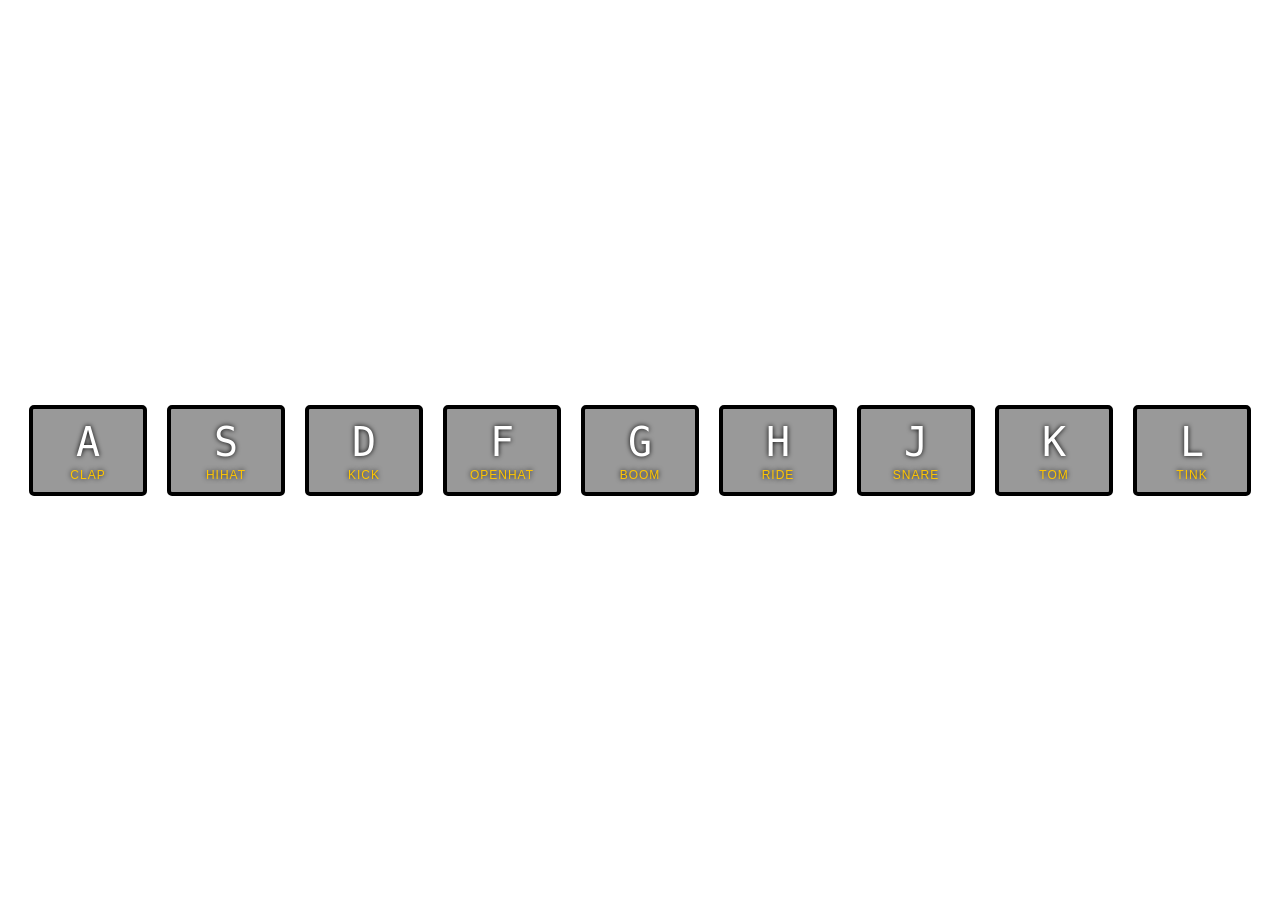
<file: 01 - JavaScript Drum Kit/index.html>
<!DOCTYPE html>
<html lang="en">
<head>
  <meta charset="UTF-8">
  <title>JS Drum Kit</title>
  <link rel="stylesheet" href="style.css">
</head>
<body>


  <div class="keys">
    <div data-key="65" class="key">
      <kbd>A</kbd>
      <span class="sound">clap</span>
    </div>
    <div data-key="83" class="key">
      <kbd>S</kbd>
      <span class="sound">hihat</span>
    </div>
    <div data-key="68" class="key">
      <kbd>D</kbd>
      <span class="sound">kick</span>
    </div>
    <div data-key="70" class="key">
      <kbd>F</kbd>
      <span class="sound">openhat</span>
    </div>
    <div data-key="71" class="key">
      <kbd>G</kbd>
      <span class="sound">boom</span>
    </div>
    <div data-key="72" class="key">
      <kbd>H</kbd>
      <span class="sound">ride</span>
    </div>
    <div data-key="74" class="key">
      <kbd>J</kbd>
      <span class="sound">snare</span>
    </div>
    <div data-key="75" class="key">
      <kbd>K</kbd>
      <span class="sound">tom</span>
    </div>
    <div data-key="76" class="key">
      <kbd>L</kbd>
      <span class="sound">tink</span>
    </div>
  </div>

  <audio data-key="65" src="sounds/clap.wav"></audio>
  <audio data-key="83" src="sounds/hihat.wav"></audio>
  <audio data-key="68" src="sounds/kick.wav"></audio>
  <audio data-key="70" src="sounds/openhat.wav"></audio>
  <audio data-key="71" src="sounds/boom.wav"></audio>
  <audio data-key="72" src="sounds/ride.wav"></audio>
  <audio data-key="74" src="sounds/snare.wav"></audio>
  <audio data-key="75" src="sounds/tom.wav"></audio>
  <audio data-key="76" src="sounds/tink.wav"></audio>

  <script src="main.js"></script>
</body>
</html>
</file>
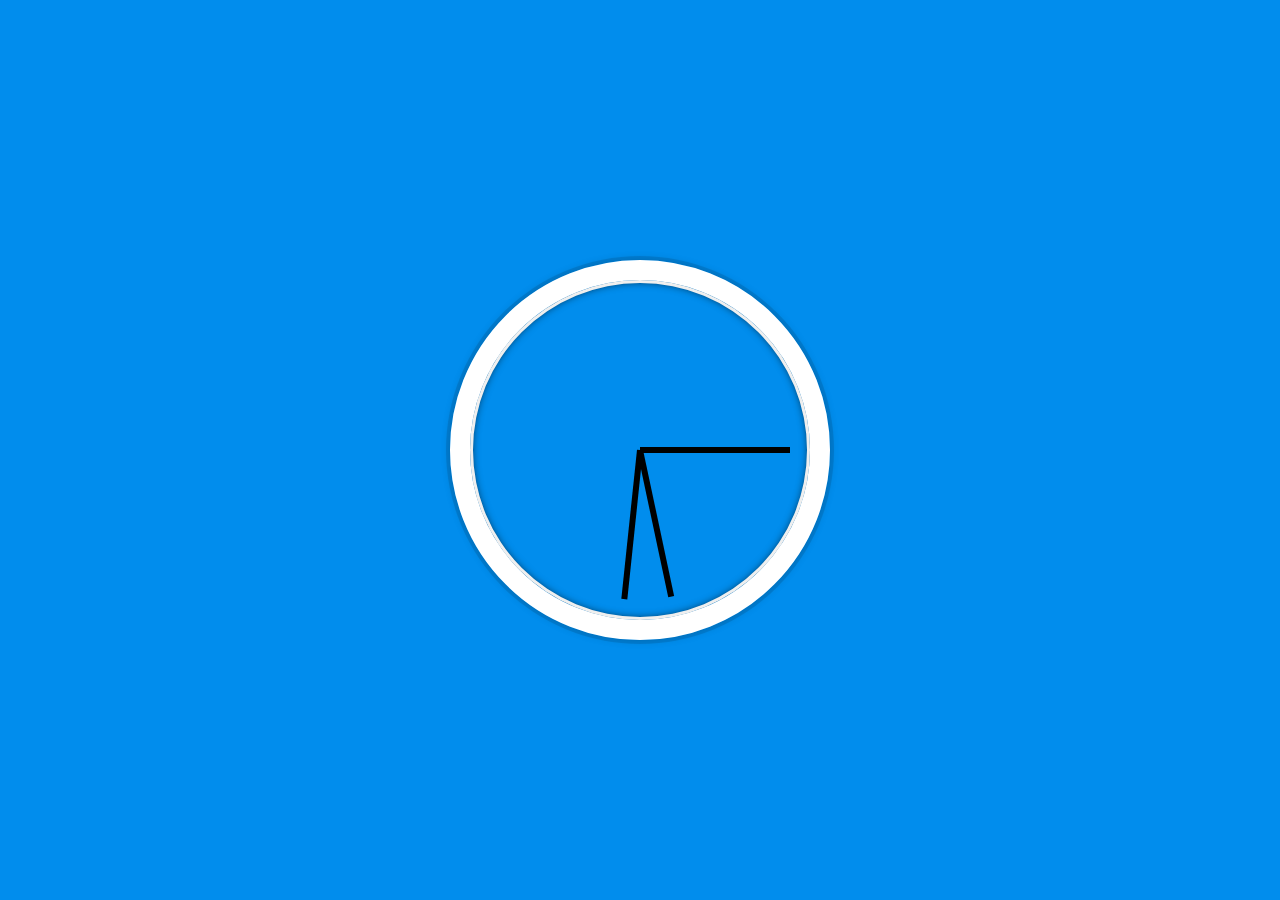
<file: 02 - JS and CSS Clock/index.html>
<!DOCTYPE html>
<html lang="en">
<head>
  <meta charset="UTF-8">
  <title>JS + CSS Clock</title>
  <link rel="stylesheet" href="style.css">
</head>
<body>


    <div class="clock">
      <div class="clock-face">
        <div class="hand hour-hand"></div>
        <div class="hand min-hand"></div>
        <div class="hand second-hand"></div>
      </div>
    </div>


  <script src="main.js"></script>
</body>
</html>
</file>
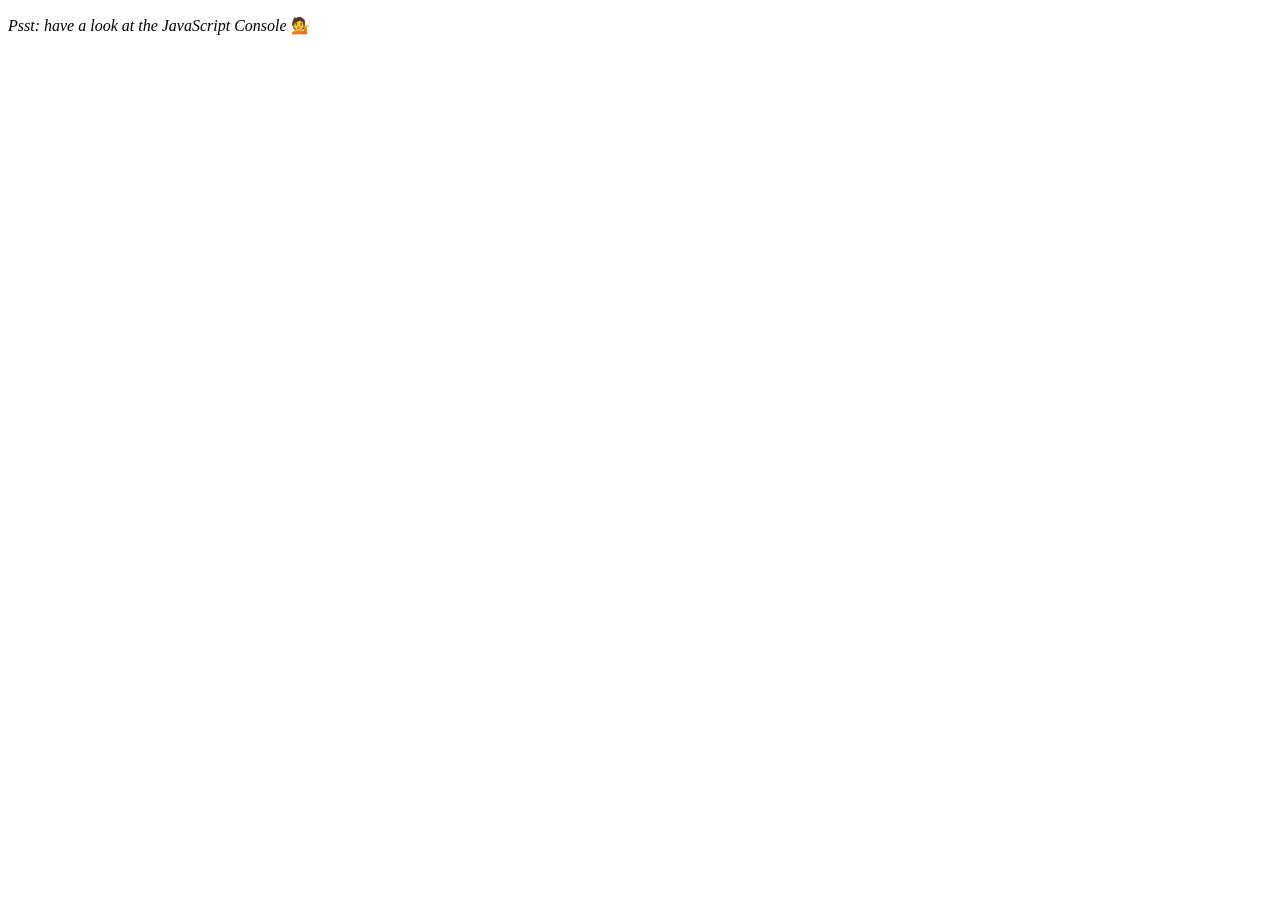
<file: 04 - Array Cardio Day 1/index.html>
<!DOCTYPE html>
<html lang="en">
<head>
  <meta charset="UTF-8">
  <title>Array Cardio 💪</title>
</head>
<body>
  <p><em>Psst: have a look at the JavaScript Console</em> 💁</p>
  <script src="main.js"></script>
</body>
</html>
</file>
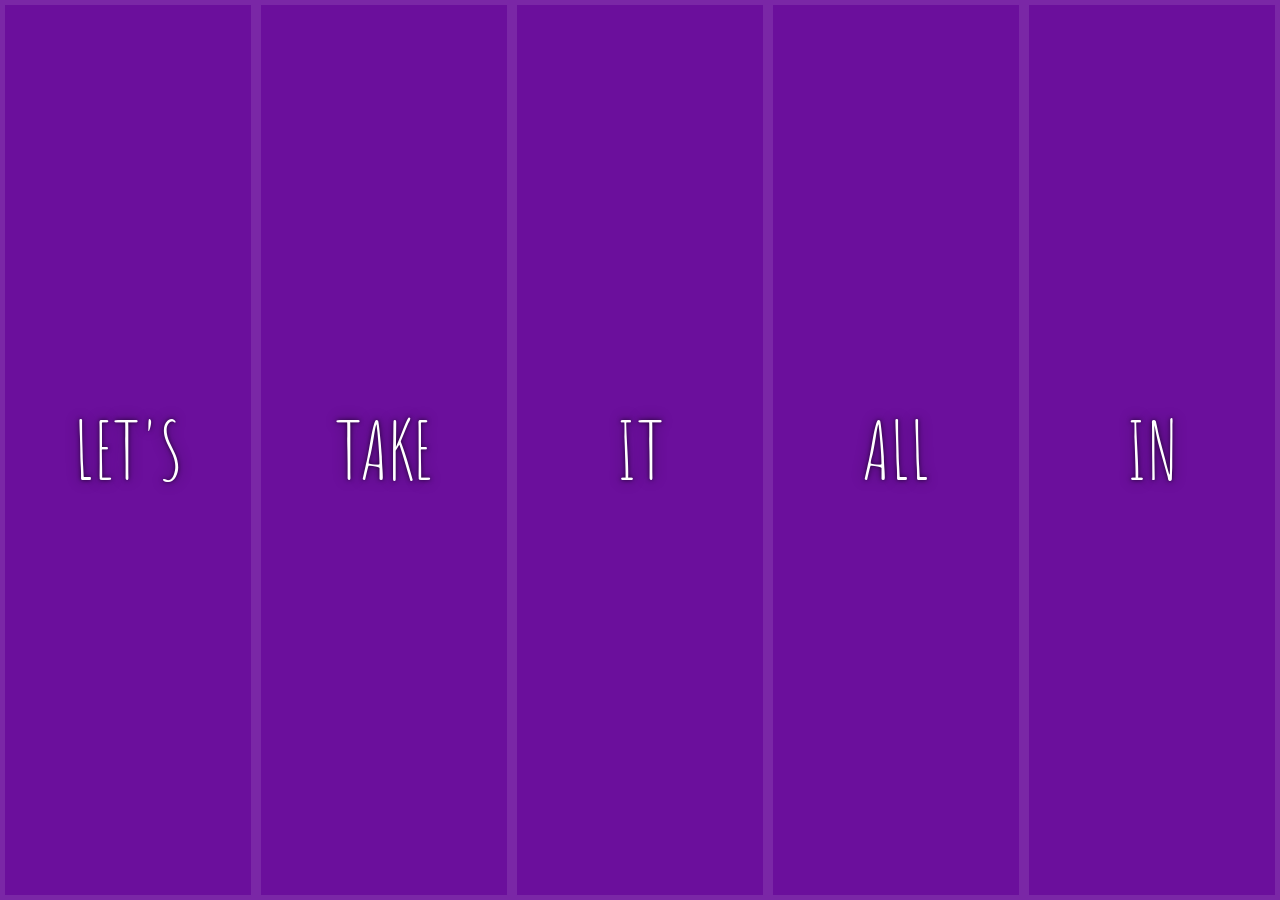
<file: 05 - Flex Panel Gallery/index.html>
<!DOCTYPE html>
<html lang="en">
<head>
  <meta charset="UTF-8">
  <title>Flex Panels 💪</title>
  <link href='style.css' rel='stylesheet'>
  <link rel="stylesheet" href='https://fonts.googleapis.com/css?family=Amatic+SC'>
</head>
<body>

  <div class="panels">
    <div class="panel panel1">
      <p>Hey</p>
      <p>Let's</p>
      <p>Dance</p>
    </div>
    <div class="panel panel2">
      <p>Give</p>
      <p>Take</p>
      <p>Receive</p>
    </div>
    <div class="panel panel3">
      <p>Experience</p>
      <p>It</p>
      <p>Today</p>
    </div>
    <div class="panel panel4">
      <p>Give</p>
      <p>All</p>
      <p>You can</p>
    </div>
    <div class="panel panel5">
      <p>Life</p>
      <p>In</p>
      <p>Motion</p>
    </div>
  </div>

  <script src="main.js"></script>

</body>
</html>
</file>
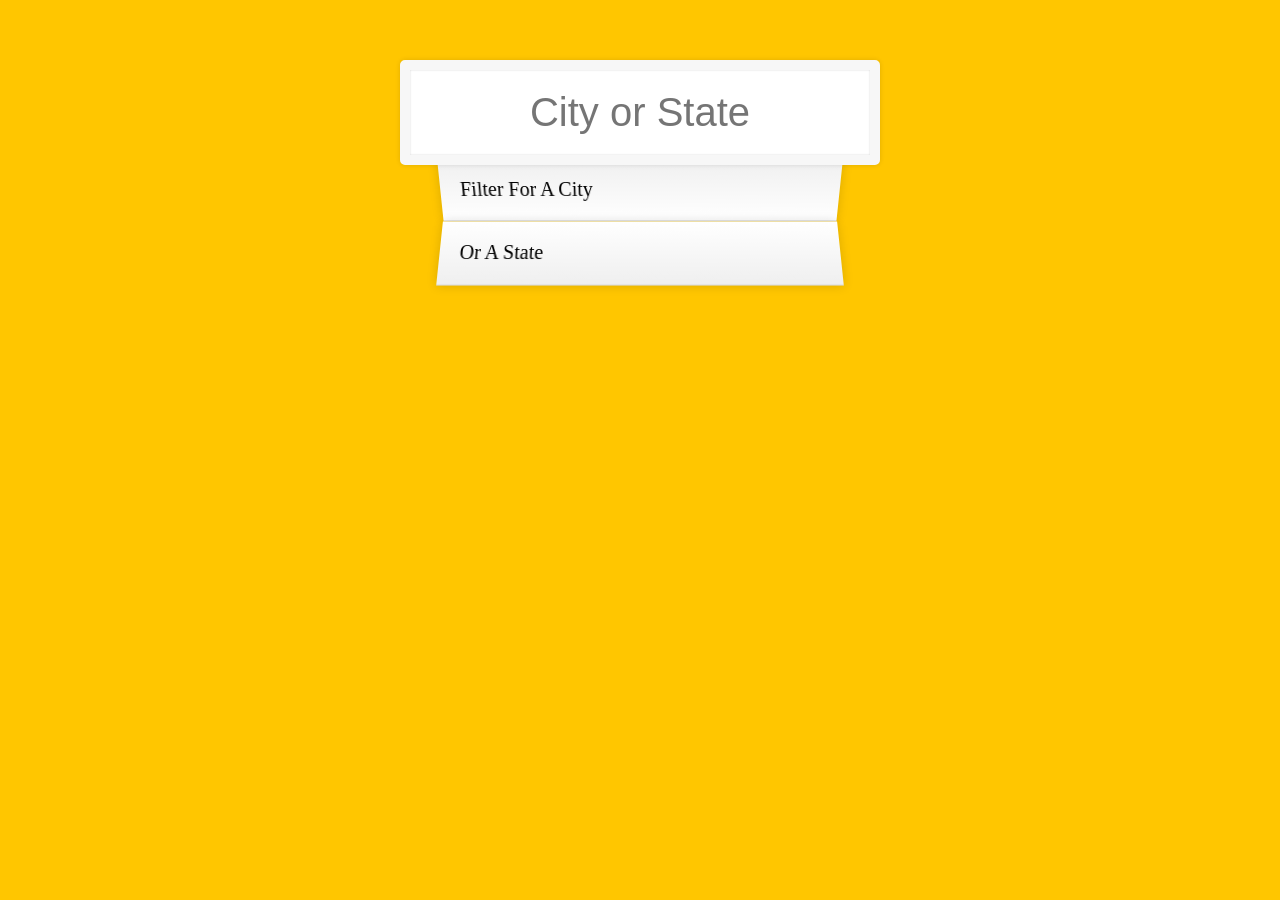
<file: 06 - Type Ahead/index.html>
<!DOCTYPE html>
<html lang="en">
<head>
  <meta charset="UTF-8">
  <title>Type Ahead 👀</title>
  <link rel="stylesheet" href="style.css">
</head>
<body>

  <form class="search-form">
    <input type="text" class="search" placeholder="City or State">
    <ul class="suggestions">
      <li>Filter for a city</li>
      <li>or a state</li>
    </ul>
  </form>
<script src="main.js"></script>
  </body>
</html>
</file>
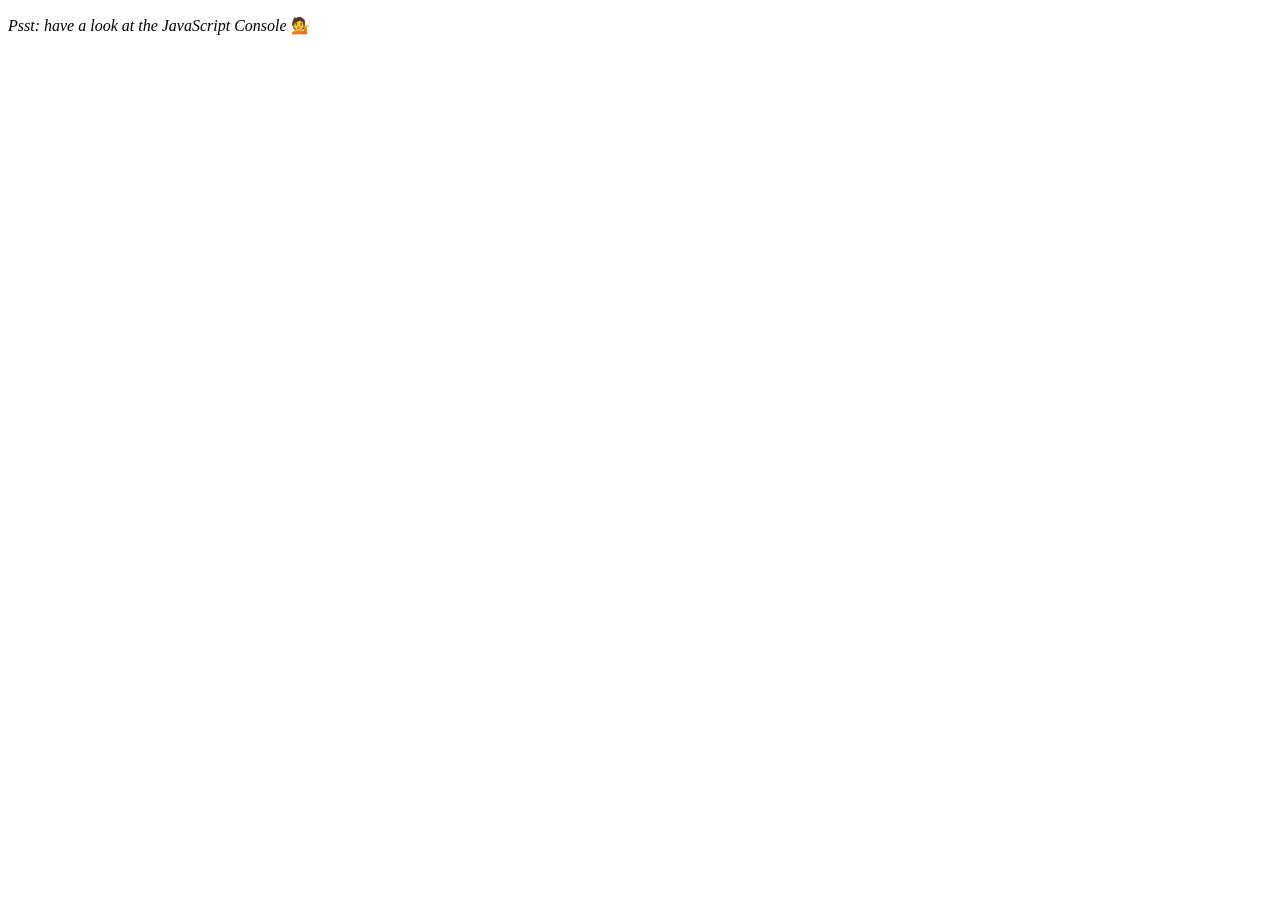
<file: 07 - Array Cardio Day 2/index.html>
<!DOCTYPE html>
<html lang="en">
<head>
  <meta charset="UTF-8">
  <title>Array Cardio 💪💪</title>
</head>
<body>
  <p><em>Psst: have a look at the JavaScript Console</em> 💁</p>
  <script src="main.js"></script>
</body>
</html>
</file>
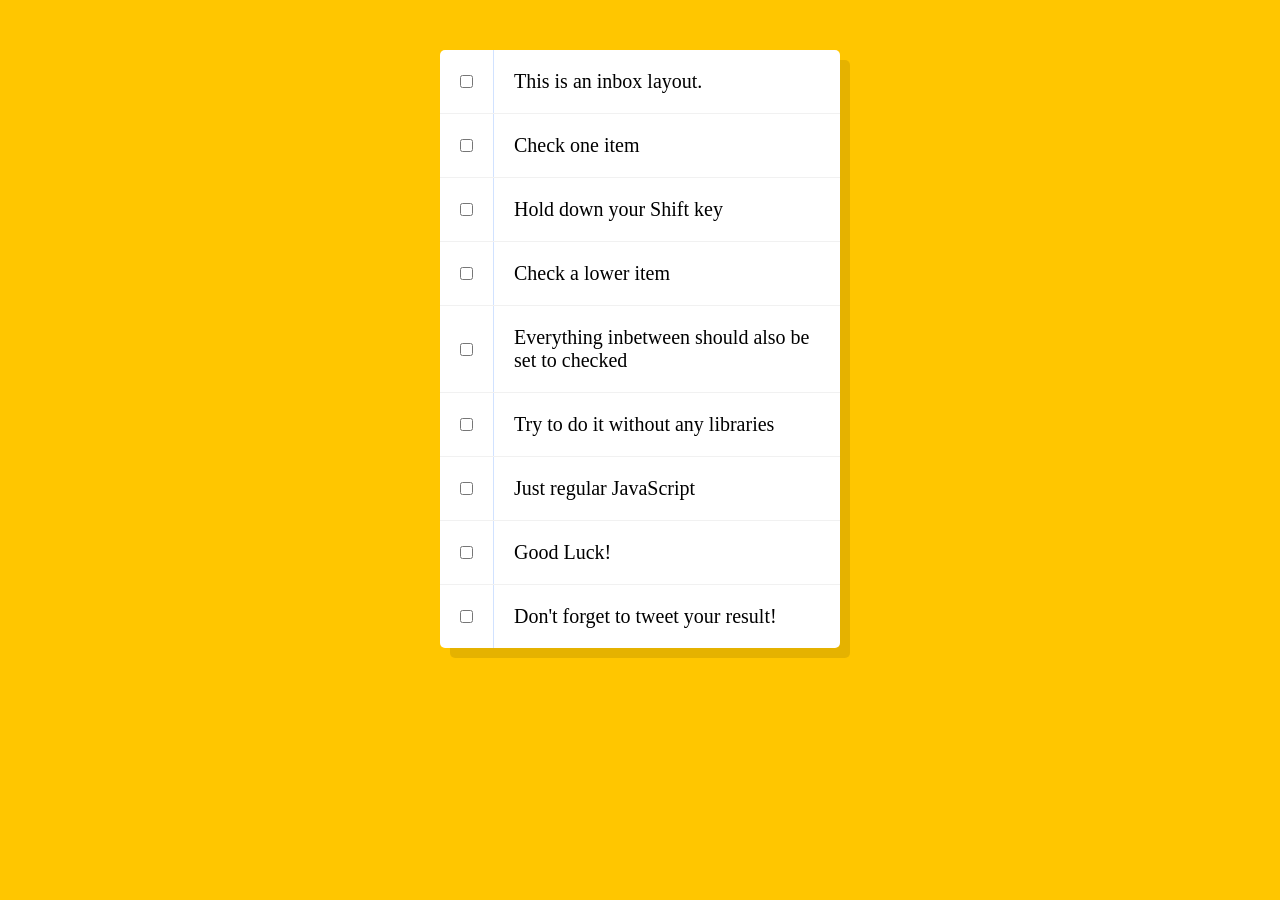
<file: 10 - Hold Shift and Check Checkboxes/index.html>
<!DOCTYPE html>
<html lang="en">
<head>
  <meta charset="UTF-8">
  <title>Hold Shift to Check Multiple Checkboxes</title>
  <link href='style.css' rel='stylesheet'>
</head>
<body>
   <!--
   The following is a common layout you would see in an email client.

   When a user clicks a checkbox, holds Shift, and then clicks another checkbox a few rows down, all the checkboxes inbetween those two checkboxes should be checked.

  -->
  <div class="inbox">
    <div class="item">
      <input type="checkbox">
      <p>This is an inbox layout.</p>
    </div>
    <div class="item">
      <input type="checkbox">
      <p>Check one item</p>
    </div>
    <div class="item">
      <input type="checkbox">
      <p>Hold down your Shift key</p>
    </div>
    <div class="item">
      <input type="checkbox">
      <p>Check a lower item</p>
    </div>
    <div class="item">
      <input type="checkbox">
      <p>Everything inbetween should also be set to checked</p>
    </div>
    <div class="item">
      <input type="checkbox">
      <p>Try to do it without any libraries</p>
    </div>
    <div class="item">
      <input type="checkbox">
      <p>Just regular JavaScript</p>
    </div>
    <div class="item">
      <input type="checkbox">
      <p>Good Luck!</p>
    </div>
    <div class="item">
      <input type="checkbox">
      <p>Don't forget to tweet your result!</p>
    </div>
  </div>

<script src="main.js"></script>
</body>
</html>
</file>
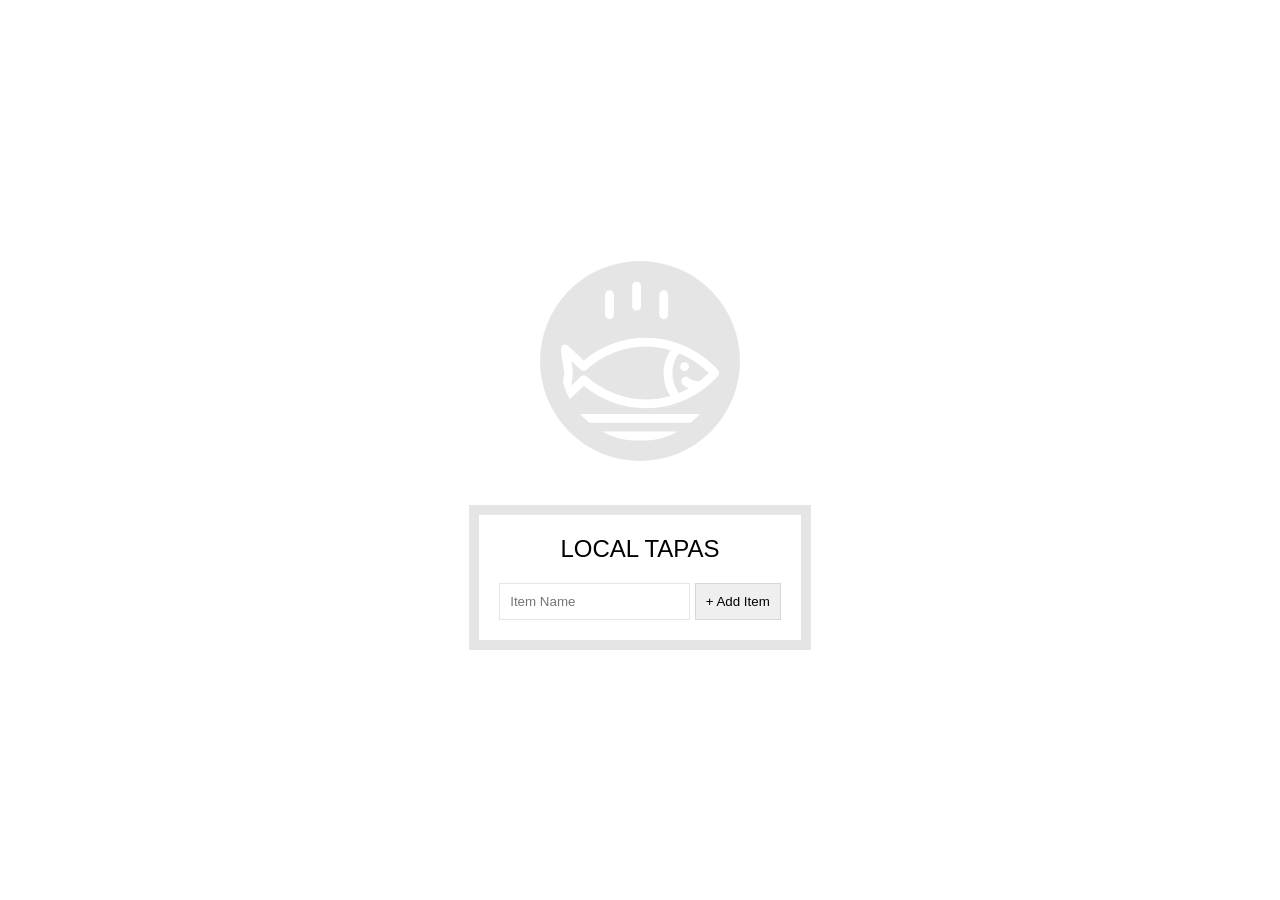
<file: 15 - LocalStorage/index.html>
<!DOCTYPE html>
<html lang="en">
<head>
  <meta charset="UTF-8">
  <title>LocalStorage</title>
  <link rel="stylesheet" href="style.css">
</head>
<body>
  <!--
      Fish SVG Cred:
      https://thenounproject.com/search/?q=fish&i=589236
   -->

   <svg xmlns="http://www.w3.org/2000/svg" xmlns:xlink="http://www.w3.org/1999/xlink" version="1.1" x="0px" y="0px" viewBox="0 0 512 512" enable-background="new 0 0 512 512" xml:space="preserve"><g><path d="M495.9,425.3H16.1c-5.2,0-10.1,2.9-12.5,7.6c-2.4,4.7-2.1,10.3,0.9,14.6l39,56.4c2.6,3.8,7,6.1,11.6,6.1h401.7   c4.6,0,9-2.3,11.6-6.1l39-56.4c3-4.3,3.3-9.9,0.9-14.6C506,428.2,501.1,425.3,495.9,425.3z M449.4,481.8H62.6L43,453.6H469   L449.4,481.8z"/><path d="M158.3,122c7.8,0,14.1-6.3,14.1-14.1V43.4c0-7.8-6.3-14.1-14.1-14.1c-7.8,0-14.1,6.3-14.1,14.1v64.5   C144.2,115.7,150.5,122,158.3,122z"/><path d="M245.1,94.7c7.8,0,14.1-6.3,14.1-14.1V16.1c0-7.8-6.3-14.1-14.1-14.1C237.3,2,231,8.3,231,16.1v64.5   C231,88.4,237.3,94.7,245.1,94.7z"/><path d="M331.9,122c7.8,0,14.1-6.3,14.1-14.1V43.4c0-7.8-6.3-14.1-14.1-14.1s-14.1,6.3-14.1,14.1v64.5   C317.8,115.7,324.1,122,331.9,122z"/><path d="M9.6,385.2c5.3,2.8,11.8,1.9,16.2-2.2l50.6-47.7c56.7,46.5,126.6,71.9,198.3,71.9c0,0,0,0,0,0   c87.5,0,169.7-36.6,231.4-103.2c5-5.4,5-13.8,0-19.2c-61.8-66.5-144-103.2-231.4-103.2c-72,0-142.2,25.6-199,72.5l-50-47.1   c-4.4-4.1-10.9-5-16.2-2.2c-5.3,2.8-8.3,8.7-7.4,14.6l11.6,75L2.2,370.6C1.3,376.5,4.2,382.4,9.6,385.2z M380.9,230.8   c34.9,14.3,67.2,35.7,95.3,63.6c-10.1,10-20.8,19.2-31.9,27.5c-22.4-3.3-29.6-8.8-30.7-9.7c-4-5.7-11.8-7.7-18.1-4.4   c-6.9,3.6-9.5,12.2-5.9,19.1c1.9,3.5,7.3,10.3,22.4,16c-10.1,5.7-20.5,10.7-31.1,15.1C352.4,320.2,352.4,268.6,380.9,230.8z    M36.3,255.6l29.4,27.7c5.3,5,13.6,5.1,19.1,0.3c53.2-47.6,120.7-73.7,190-73.7c26.9,0,53.2,3.9,78.5,11.3   c-29.3,44.6-29.3,102,0,146.6c-25.3,7.4-51.6,11.3-78.5,11.3c-69,0-136.3-26-189.4-73.2c-2.7-2.4-13.4-6.3-19.1,0.3l-30.1,28.3   l5.7-40C42.2,293,36.3,255.6,36.3,255.6z"/><circle cx="398.8" cy="273.8" r="14.1"/></g></svg>

  <div class="wrapper">
    <h2>LOCAL TAPAS</h2>
    <p></p>
    <ul class="plates">
      <li>Loading Tapas...</li>
    </ul>
    <form class="add-items">
      <input type="text" name="item" placeholder="Item Name" required>
      <input type="submit" value="+ Add Item">
    </form>
  </div>

<script src="main.js"></script>


</body>
</html>
</file>
<file: 01 - JavaScript Drum Kit/style.css>
html {
  font-size: 10px;
  background: url(http://i.imgur.com/b9r5sEL.jpg) bottom center;
  background-size: cover;
}

body,html {
  margin: 0;
  padding: 0;
  font-family: sans-serif;
}

.keys {
  display: flex;
  flex: 1;
  min-height: 100vh;
  align-items: center;
  justify-content: center;
}

.key {
  border: .4rem solid black;
  border-radius: .5rem;
  margin: 1rem;
  font-size: 1.5rem;
  padding: 1rem .5rem;
  transition: all .07s ease;
  width: 10rem;
  text-align: center;
  color: white;
  background: rgba(0,0,0,0.4);
  text-shadow: 0 0 .5rem black;
}

.playing {
  transform: scale(1.1);
  border-color: #ffc600;
  box-shadow: 0 0 1rem #ffc600;
}

kbd {
  display: block;
  font-size: 4rem;
}

.sound {
  font-size: 1.2rem;
  text-transform: uppercase;
  letter-spacing: .1rem;
  color: #ffc600;
}
</file>
<file: 02 - JS and CSS Clock/style.css>
html {
  background: #018DED url(http://unsplash.it/1500/1000?image=881&blur=50);
  background-size: cover;
  font-family: 'helvetica neue';
  text-align: center;
  font-size: 10px;
}

body {
  margin: 0;
  font-size: 2rem;
  display: flex;
  flex: 1;
  min-height: 100vh;
  align-items: center;
}

.clock {
  width: 30rem;
  height: 30rem;
  border: 20px solid white;
  border-radius: 50%;
  margin: 50px auto;
  position: relative;
  padding: 2rem;
  box-shadow:
    0 0 0 4px rgba(0,0,0,0.1),
    inset 0 0 0 3px #EFEFEF,
    inset 0 0 10px black,
    0 0 10px rgba(0,0,0,0.2);
}

.clock-face {
  position: relative;
  width: 100%;
  height: 100%;
  transform: translateY(-3px); /* account for the height of the clock hands */
}

.hand {
  width: 50%;
  height: 6px;
  background: black;
  position: absolute;
  top: 50%;
  transform-origin: 100%;
  transform: rotate(90deg);
  transition: all 0.05s;
  transition-timing-function: cubic-bezier(0.1, 2.57, 0.58, 1)
}
</file>
<file: 05 - Flex Panel Gallery/style.css>
html {
  box-sizing: border-box;
  background: #ffc600;

  font-family: 'helvetica-neue';
  font-size: 20px;
  font-weight: 200;
}

body {
  margin: 0;
}

*, *:before, *:after {
  box-sizing: inherit;
}

.panels {
  min-height: 100vh;
  overflow: hidden;
  display: flex;
}

.panel {
  background: #6B0F9C;
  box-shadow: inset 0 0 0 5px rgba(255,255,255,0.1);
  color: white;
  text-align: center;
  align-items: center;
  /* Safari transitionend event.propertyName === flex */
  /* Chrome + FF transitionend event.propertyName === flex-grow */
  transition:
    font-size 0.7s cubic-bezier(0.61,-0.19, 0.7,-0.11),
    flex 0.7s cubic-bezier(0.61,-0.19, 0.7,-0.11),
    background 0.2s;
  font-size: 20px;
  background-size: cover;
  background-position: center;
  flex: 1;
  justify-content: center;
  align-items: center;
  display: flex;
  flex-direction: column;
}

.panel1 { background-image:url(https://source.unsplash.com/gYl-UtwNg_I/1500x1500); }
.panel2 { background-image:url(https://source.unsplash.com/rFKUFzjPYiQ/1500x1500); }
.panel3 { background-image:url(https://images.unsplash.com/photo-1465188162913-8fb5709d6d57?ixlib=rb-0.3.5&q=80&fm=jpg&crop=faces&cs=tinysrgb&w=1500&h=1500&fit=crop&s=967e8a713a4e395260793fc8c802901d); }
.panel4 { background-image:url(https://source.unsplash.com/ITjiVXcwVng/1500x1500); }
.panel5 { background-image:url(https://source.unsplash.com/3MNzGlQM7qs/1500x1500); }

/* Flex Children */
.panel > * {
  margin: 0;
  width: 100%;
  transition: transform 0.5s;
  flex: 1 0 auto;
  display: flex;
  justify-content: center;
  align-items: center;
}

.panel > *:first-child {transform: translateY(-100%);}
.panel.open-active > *:first-child {transform: translateY(0);}
.panel > *:last-child {transform: translateY(100%);}
.panel.open-active > *:last-child {transform: translateY(0);}

.panel p {
  text-transform: uppercase;
  font-family: 'Amatic SC', cursive;
  text-shadow: 0 0 4px rgba(0, 0, 0, 0.72), 0 0 14px rgba(0, 0, 0, 0.45);
  font-size: 2em;
}

.panel p:nth-child(2) {
  font-size: 4em;
}

.panel.open {
  font-size: 40px;
  flex: 5;
}
</file>
<file: 06 - Type Ahead/style.css>
html {
      box-sizing: border-box;
      background: #ffc600;
      font-family: 'helvetica neue';
      font-size: 20px;
      font-weight: 200;
    }

    *, *:before, *:after {
      box-sizing: inherit;
    }

    input {
      width: 100%;
      padding: 20px;
    }

    .search-form {
      max-width: 400px;
      margin: 50px auto;
    }

    input.search {
      margin: 0;
      text-align: center;
      outline: 0;
      border: 10px solid #F7F7F7;
      width: 120%;
      left: -10%;
      position: relative;
      top: 10px;
      z-index: 2;
      border-radius: 5px;
      font-size: 40px;
      box-shadow: 0 0 5px rgba(0, 0, 0, 0.12), inset 0 0 2px rgba(0, 0, 0, 0.19);
    }

    .suggestions {
      margin: 0;
      padding: 0;
      position: relative;
      /*perspective: 20px;*/
    }

    .suggestions li {
      background: white;
      list-style: none;
      border-bottom: 1px solid #D8D8D8;
      box-shadow: 0 0 10px rgba(0, 0, 0, 0.14);
      margin: 0;
      padding: 20px;
      transition: background 0.2s;
      display: flex;
      justify-content: space-between;
      text-transform: capitalize;
    }

    .suggestions li:nth-child(even) {
      transform: perspective(100px) rotateX(3deg) translateY(2px) scale(1.001);
      background: linear-gradient(to bottom,  #ffffff 0%,#EFEFEF 100%);
    }

    .suggestions li:nth-child(odd) {
      transform: perspective(100px) rotateX(-3deg) translateY(3px);
      background: linear-gradient(to top,  #ffffff 0%,#EFEFEF 100%);
    }

    span.population {
      font-size: 15px;
    }

    .hl {
      background: #ffc600;
    }
</file>
<file: 10 - Hold Shift and Check Checkboxes/style.css>
html {
  font-family: sans-serif;
  background: #ffc600;
}

.inbox {
  max-width: 400px;
  margin: 50px auto;
  background: white;
  border-radius: 5px;
  box-shadow: 10px 10px 0 rgba(0,0,0,0.1);
}

.item {
  display: flex;
  align-items: center;
  border-bottom: 1px solid #F1F1F1;
}

.item:last-child {
  border-bottom: 0;
}

input:checked + p {
  background: #F9F9F9;
  text-decoration: line-through;
}

input[type="checkbox"] {
  margin: 20px;
}

p {
  margin: 0;
  padding: 20px;
  transition: background 0.2s;
  flex: 1;
  font-family:'helvetica neue';
  font-size: 20px;
  font-weight: 200;
  border-left: 1px solid #D1E2FF;
}
</file>
<file: 15 - LocalStorage/style.css>
html {
      box-sizing: border-box;
      background: url('http://wes.io/hx9M/oh-la-la.jpg') center no-repeat;
      background-size: cover;
      min-height: 100vh;
      display: flex;
      justify-content: center;
      align-items: center;
      text-align: center;
      font-family: Futura,"Trebuchet MS",Arial,sans-serif;
    }

    *, *:before, *:after {
      box-sizing: inherit; 
    }

    svg {
      fill:white;
      background: rgba(0,0,0,0.1);
      padding: 20px;
      border-radius: 50%;
      width: 200px;
      margin-bottom: 50px;
    }

    .wrapper {
      padding: 20px;
      max-width: 350px;
      background: rgba(255,255,255,0.95);
      box-shadow: 0 0 0 10px rgba(0,0,0,0.1);
    }

    h2 {
      text-align: center;
      margin: 0;
      font-weight: 200;
    }

    .plates {
      margin: 0;
      padding: 0;
      text-align: left;
      list-style: none;
    }

    .plates li {
      border-bottom: 1px solid rgba(0,0,0,0.2);
      padding: 10px 0;
      font-weight: 100;
      display: flex;
    }

    .plates label {
      flex: 1;
      cursor: pointer;
    }

    .plates input {
      display: none;
    }

    .plates input + label:before {
      content: '⬜️';
      margin-right: 10px;
    }

    .plates input:checked + label:before {
      content: '🌮';
    }

    .add-items {
      margin-top: 20px;
    }

    .add-items input {
      padding: 10px;
      outline: 0;
      border: 1px solid rgba(0,0,0,0.1);
    }
</file>
